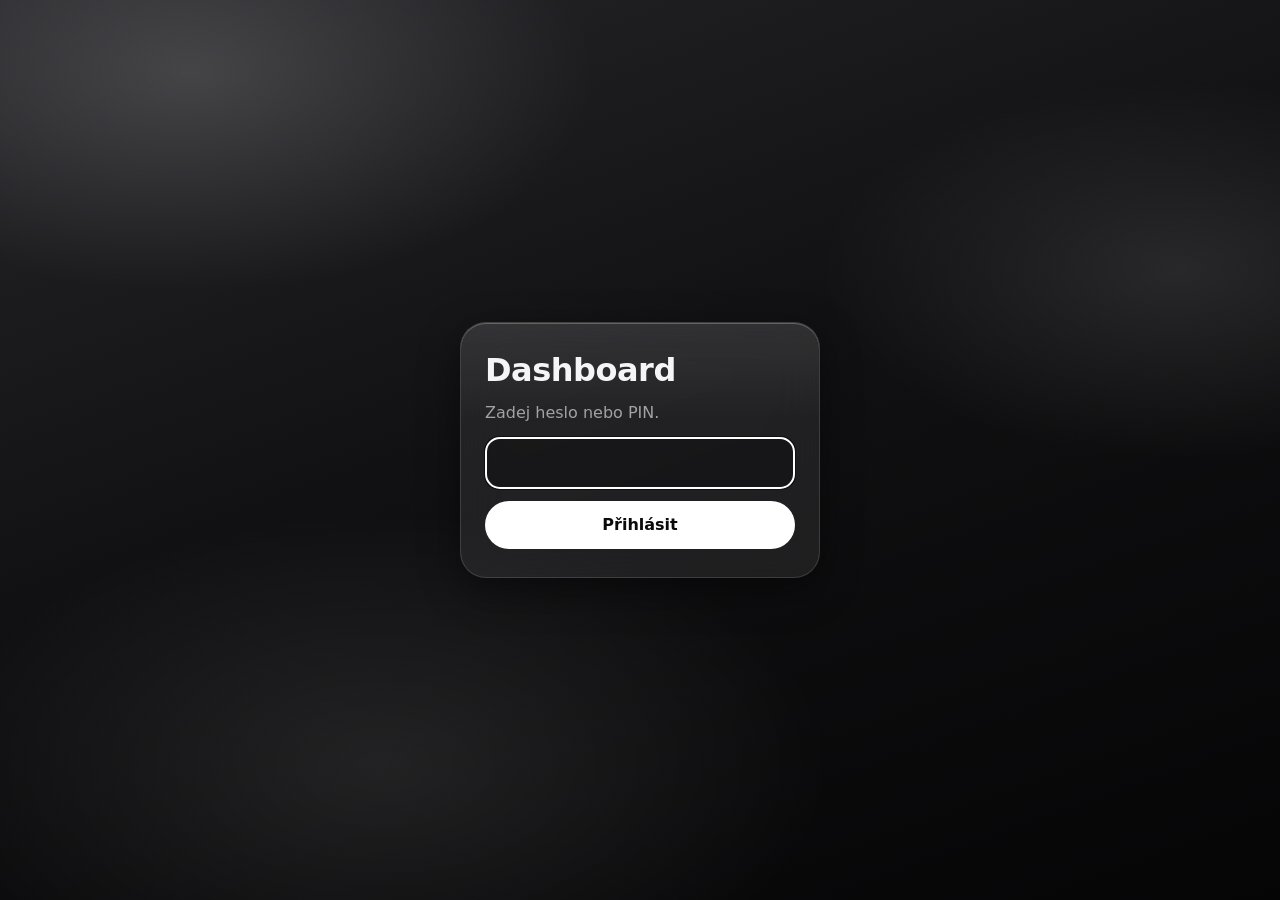
<file: prihlaseni.html>
<!DOCTYPE html>
<html lang="cs">
<head>
  <meta charset="UTF-8">
  <meta name="viewport" content="width=device-width, initial-scale=1, viewport-fit=cover">
  <meta name="theme-color" content="#0b0b0c">
  <!-- Aplikace na ploše (PWA): manifest, ikona a celá obrazovka bez lišty prohlížeče -->
  <link rel="manifest" href="/manifest.webmanifest">
  <link rel="icon" href="/ikony/favicon-32.png" sizes="32x32" type="image/png">
  <link rel="apple-touch-icon" href="/ikony/apple-touch-icon.png">
  <meta name="apple-mobile-web-app-capable" content="yes">
  <meta name="mobile-web-app-capable" content="yes">
  <meta name="apple-mobile-web-app-title" content="Dashboard">
  <!-- black-translucent: obsah sahá až pod hodiny a baterii (okraj řeší env(safe-area-inset-top) v CSS) -->
  <meta name="apple-mobile-web-app-status-bar-style" content="black-translucent">
  <title>Přihlášení · Dashboard</title>
  <link rel="stylesheet" href="css/style.css?v=21">
</head>
<body class="prihlaseni-stranka">
  <!-- Pojistka, kdyby k Macu sedl někdo jiný: bez hesla server nepošle žádná data.
       Přihlášení vydrží na tomhle zařízení 30 dní. -->
  <main>
    <form class="sklo prihlaseni" id="prihlaseni">
      <h1>Dashboard</h1>
      <p class="slaby">Zadej heslo nebo PIN.</p>
      <input type="password" name="heslo" autocomplete="current-password" required autofocus aria-label="Heslo">
      <p class="chyba" id="chyba" role="alert"></p>
      <button type="submit" class="hlavni-tlacitko">Přihlásit</button>
    </form>
  </main>
  <script src="js/prihlaseni.js?v=21"></script>
</body>
</html>
</file>
<file: css/style.css>
/* =========================================================
   Vzhled dashboardu – černobílé tmavé sklo (inspirované Liquid Glass).
   Žádné barvy: jen černá, bílá a odstíny šedi. Co dřív rozlišovala
   barva (růst/pokles, „brzy“, chyby), teď rozlišuje tvar a kontrast:
   šipky ▲ ▼, obrácený (bílý) štítek, rámeček.

   Píšeme "mobile first": základ je pro mobil, úpravy pro širší
   obrazovky jsou až dole.

   Sklo: poloprůhledná plocha + backdrop-filter rozmaže to, co je ZA ní.
   Rozmazání je pro telefon náročné, proto ho mají jen velké plochy
   (třída .sklo, lišta se záložkami). Řádky uvnitř jsou jen průsvitné.
   ========================================================= */

/* --- Proměnné --- */
:root {
  color-scheme: dark; /* dashboard je vždy tmavý (i formuláře a posuvníky) */

  --pozadi: #0b0b0c;

  /* Sklo */
  --sklo: rgba(255, 255, 255, 0.075);
  --sklo-lista: rgba(30, 30, 32, 0.62); /* lišta se záložkami – musí být čitelná nad obsahem */
  --sklo-okraj: rgba(255, 255, 255, 0.13);
  --sklo-odlesk: rgba(255, 255, 255, 0.24);
  --sklo-stin: 0 12px 40px rgba(0, 0, 0, 0.45);
  --sklo-rozmazani: blur(24px) saturate(140%);

  /* Řádky uvnitř karet – bez rozmazání (kvůli výkonu) */
  --polozka: rgba(255, 255, 255, 0.05);
  --polozka-okraj: rgba(255, 255, 255, 0.08);

  /* Text: kontrast šedé #a1a1a6 na tmavém skle je přes 7 : 1 */
  --text: #f5f5f7;
  --text-slaby: #a1a1a6;
  --akcent: #ffffff; /* aktivní záložka, „teď“, „brzy“ – bílá na tmavém */
  --akcent-text: #0b0b0c;

  --zaobleni: 26px;
  --zaobleni-male: 16px;
  --mezera: 16px;
  --max-sirka: 1080px;
  --vyska-listy: 64px; /* lišta se záložkami dole na mobilu */
  --prechod: 0.3s cubic-bezier(0.2, 0.8, 0.2, 1);
}

/* Prohlížeč bez backdrop-filter: plné tmavé plochy, aby byl text čitelný */
@supports not ((backdrop-filter: blur(1px)) or (-webkit-backdrop-filter: blur(1px))) {
  :root {
    --sklo: #1c1c1e;
    --sklo-lista: #1c1c1e;
  }
}

/* Nastavení systému „Omezit průhlednost“: plné plochy bez rozmazání */
@media (prefers-reduced-transparency: reduce) {
  :root {
    --sklo: #1c1c1e;
    --sklo-lista: #1c1c1e;
    --polozka: #2c2c2e;
    --sklo-rozmazani: none;
  }
}

/* --- Základ --- */

*,
*::before,
*::after {
  box-sizing: border-box; /* šířka zahrnuje i padding a rámeček */
}

body {
  margin: 0;
  min-height: 100vh;
  /* Systémové písmo: na Apple zařízeních San Francisco, jinde Segoe/Roboto */
  font-family: -apple-system, BlinkMacSystemFont, system-ui, "Segoe UI", Roboto, sans-serif;
  font-size: 16px;
  line-height: 1.5;
  color: var(--text);
  background: var(--pozadi);
  -webkit-font-smoothing: antialiased;
  /* Na mobilu je dole lišta se záložkami – obsah pod ní nesmí zmizet.
     env(safe-area-inset-bottom) = místo pro „bradu“ iPhonu */
  padding-bottom: calc(var(--vyska-listy) + 24px + env(safe-area-inset-bottom));
}

/* Pozadí: tmavý šedý přechod a pár měkkých světlých skvrn, aby sklo mělo
   co rozmazávat. Je to pevná vrstva za stránkou – background-attachment: fixed
   by na iPhonu trhalo posouvání. */
body::before {
  content: "";
  position: fixed;
  inset: 0;
  z-index: -1;
  background:
    radial-gradient(45% 35% at 15% 8%, rgba(255, 255, 255, 0.16) 0%, transparent 70%),
    radial-gradient(40% 30% at 92% 30%, rgba(255, 255, 255, 0.1) 0%, transparent 70%),
    radial-gradient(50% 40% at 30% 85%, rgba(255, 255, 255, 0.09) 0%, transparent 70%),
    linear-gradient(160deg, #26262a 0%, #111113 45%, #050506 100%);
}

a {
  color: var(--text);
  text-decoration-color: rgba(255, 255, 255, 0.35);
  text-underline-offset: 3px;
}

h1,
h2,
h3 {
  line-height: 1.2;
  margin: 0 0 12px;
  letter-spacing: -0.015em;
}

/* Atribut hidden musí schovat vždy – i prvky, kterým třída dává display: flex */
[hidden] {
  display: none !important;
}

.slaby {
  color: var(--text-slaby);
}

.nacitani {
  color: var(--text-slaby);
}

/* Chyba: bez červené – výrazný rámeček a tučné písmo */
.chyba {
  font-weight: 600;
  border-left: 3px solid var(--akcent);
  padding-left: 10px;
}

/* Ikony (SVG z js/zalozky.js) kreslí čára v barvě textu */
.ikona {
  width: 22px;
  height: 22px;
  flex-shrink: 0;
  fill: none;
  stroke: currentColor;
  stroke-width: 1.7;
  stroke-linecap: round;
  stroke-linejoin: round;
}

/* --- Sklo: společný vzhled skleněných ploch --- */

.sklo,
.karta,
.den,
.zamek,
#akcie > .akcie-souhrn {
  position: relative;
  background: var(--sklo);
  -webkit-backdrop-filter: var(--sklo-rozmazani);
  backdrop-filter: var(--sklo-rozmazani);
  border: 1px solid var(--sklo-okraj);
  border-radius: var(--zaobleni);
  box-shadow: var(--sklo-stin), inset 0 1px 0 var(--sklo-odlesk);
}

/* Odlesk: jemný světlý přechod přes horní část skla */
.sklo::before,
.karta::before,
.den::before {
  content: "";
  position: absolute;
  inset: 0;
  border-radius: inherit;
  background: linear-gradient(180deg, rgba(255, 255, 255, 0.07) 0%, rgba(255, 255, 255, 0) 40%);
  pointer-events: none; /* odlesk nesmí zachytávat kliknutí */
}

/* --- Hlavička a záložky --- */

.hlavicka-obsah {
  max-width: var(--max-sirka);
  margin: 0 auto;
  /* env(safe-area-inset-top): v aplikaci na ploše iPhonu sahá stránka až pod
     hodiny a výřez displeje – hlavičku o to posuneme dolů (v prohlížeči je 0) */
  padding: calc(14px + env(safe-area-inset-top)) var(--mezera) 0;
  display: flex;
  align-items: center;
  gap: 16px;
}

.logo {
  font-weight: 700;
  font-size: 1.05rem;
  letter-spacing: -0.01em;
  color: var(--text);
  text-decoration: none;
}

/* Mobil: lišta se záložkami plave dole (na dosah palce) */
.navigace {
  position: fixed;
  left: 12px;
  right: 12px;
  bottom: calc(12px + env(safe-area-inset-bottom));
  z-index: 20;
  height: var(--vyska-listy);
  display: flex;
  justify-content: space-around;
  align-items: center;
  padding: 6px;
  background: var(--sklo-lista);
  -webkit-backdrop-filter: blur(30px) saturate(140%);
  backdrop-filter: blur(30px) saturate(140%);
  border: 1px solid var(--sklo-okraj);
  border-radius: 999px;
  box-shadow: var(--sklo-stin), inset 0 1px 0 var(--sklo-odlesk);
  /* Při přechodu mezi stránkami zůstane lišta na místě (neanimuje se s obsahem) */
  view-transition-name: lista-zalozek;
}

.zalozka {
  flex: 1;
  height: 100%;
  display: flex;
  flex-direction: column;
  align-items: center;
  justify-content: center;
  gap: 2px;
  border-radius: 999px;
  color: var(--text-slaby);
  text-decoration: none;
  font-size: 0.68rem;
  font-weight: 500;
  transition: color var(--prechod), background var(--prechod);
}

.zalozka:hover {
  color: var(--text);
}

/* Aktivní záložka: světlá „bublina“. Díky view-transition-name
   bublina při přepnutí záložky plynule přejede na novou. */
.zalozka[aria-current="page"] {
  color: var(--text);
  background: rgba(255, 255, 255, 0.14);
  box-shadow: inset 0 1px 0 rgba(255, 255, 255, 0.2);
  view-transition-name: aktivni-zalozka;
}

/* --- Obsah stránky --- */

main {
  max-width: var(--max-sirka);
  margin: 0 auto;
  padding: 16px var(--mezera);
}

.hlavicka-stranky {
  margin: 8px 0 20px;
}

.hlavicka-stranky h1 {
  font-size: 2.3rem;
  font-weight: 700;
  margin: 0;
}

.podnadpis {
  margin: 2px 0 0;
  color: var(--text-slaby);
  font-size: 0.95rem;
}

/* Stav „aktualizováno … – zastaralé“: bez barvy, ale výrazně */
.zastarale {
  color: var(--text);
  font-weight: 600;
  text-decoration: underline;
  text-decoration-style: wavy;
  text-underline-offset: 4px;
}

.sekce {
  margin-bottom: 22px;
}

.karta {
  padding: 18px;
}

.zpet {
  display: inline-flex;
  align-items: center;
  gap: 2px;
  margin-bottom: 8px;
  color: var(--text-slaby);
  text-decoration: none;
}

.zpet .ikona {
  width: 18px;
  height: 18px;
}

/* --- Přehled: dlaždice ze všech oblastí --- */

.prehled-mrizka {
  display: grid;
  gap: 14px;
}

.dlazdice-prehledu {
  padding: 18px;
  transition: transform var(--prechod), box-shadow var(--prechod);
}

.dlazdice-prehledu:hover {
  transform: translateY(-2px);
  box-shadow: 0 18px 50px rgba(0, 0, 0, 0.55), inset 0 1px 0 var(--sklo-odlesk);
}

.dlazdice-hlavicka {
  display: flex;
  align-items: baseline;
  justify-content: space-between;
  gap: 4px 12px;
  flex-wrap: wrap;
  margin-bottom: 12px;
}

.dlazdice-hlavicka h2 {
  margin: 0;
  font-size: 0.95rem;
  font-weight: 600;
  color: var(--text-slaby);
  text-transform: uppercase;
  letter-spacing: 0.06em;
}

.stav {
  font-size: 0.78rem;
  color: var(--text-slaby);
}

/* „Roztažený odkaz“: neviditelná vrstva přes celou dlaždici, takže kliknout
   jde kamkoli. Odkazy uvnitř (zprávy, předměty) leží nad ní. */
.cela-dlazdice {
  color: inherit;
  text-decoration: none;
}

.cela-dlazdice::after {
  content: "";
  position: absolute;
  inset: 0;
  border-radius: inherit;
  z-index: 1;
}

.dlazdice-obsah a,
.dlazdice-obsah button {
  position: relative;
  z-index: 2;
}

/* Nejbližší test: velký odpočet */
.odpocet {
  font-size: 2.4rem;
  font-weight: 700;
  line-height: 1.05;
  letter-spacing: -0.03em;
}

/* „Brzy“ (3 dny a méně): obrácené barvy místo červené */
.odpocet.brzy {
  display: inline-block;
  background: var(--akcent);
  color: var(--akcent-text);
  padding: 2px 14px 4px;
  border-radius: 14px;
}

/* --- Přepínač částí (Škola: Rozvrh | Testy | Předměty) --- */

.prepinac {
  display: inline-flex;
  gap: 2px;
  padding: 4px;
  margin-bottom: 18px;
  max-width: 100%;
  background: var(--sklo);
  -webkit-backdrop-filter: var(--sklo-rozmazani);
  backdrop-filter: var(--sklo-rozmazani);
  border: 1px solid var(--sklo-okraj);
  border-radius: 999px;
  box-shadow: inset 0 1px 0 var(--sklo-odlesk);
}

/* Víc částí, než se vejde na šířku telefonu: přepínač se posouvá prstem */
.prepinac {
  overflow-x: auto;
  scrollbar-width: none;
}

.prepinac::-webkit-scrollbar {
  display: none;
}

.prepinac button {
  flex: none;
  white-space: nowrap;
  font: inherit;
  font-size: 0.92rem;
  font-weight: 500;
  padding: 7px 18px;
  border: none;
  border-radius: 999px;
  background: transparent;
  color: var(--text-slaby);
  cursor: pointer;
  transition: color var(--prechod), background var(--prechod);
}

.prepinac button[aria-selected="true"] {
  background: var(--akcent);
  color: var(--akcent-text);
}

/* --- Seznam a jeho řádky (hodiny, testy, zprávy, akcie…) --- */

.seznam {
  list-style: none;
  margin: 0;
  padding: 0;
  display: grid;
  gap: 8px;
}

.polozka {
  display: flex;
  align-items: center;
  gap: 12px;
  background: var(--polozka);
  border: 1px solid var(--polozka-okraj);
  border-radius: var(--zaobleni-male);
  padding: 11px 14px;
}

/* Řádky přímo na pozadí stránky (ne uvnitř karty) dostanou sklo */
main > .seznam .polozka,
.cast > .seznam .polozka,
#akcie .seznam .polozka,
#kalendar .seznam .polozka,
#predmet > .sekce:not(.karta) .seznam .polozka {
  background: var(--sklo);
  border-color: var(--sklo-okraj);
  box-shadow: inset 0 1px 0 rgba(255, 255, 255, 0.08);
}

.polozka-cas {
  min-width: 3.2rem;
  font-variant-numeric: tabular-nums;
  color: var(--text-slaby);
  font-size: 0.9rem;
}

.polozka-hlavni {
  flex: 1;
  min-width: 0;
}

.polozka-nazev {
  font-weight: 600;
}

.polozka-detail {
  color: var(--text-slaby);
  font-size: 0.88rem;
}

a.polozka-nazev {
  text-decoration: none;
}

a.polozka-nazev:hover {
  text-decoration: underline;
}

/* Volná hodina: jen čárkovaný rámeček */
.polozka.volno {
  background: transparent !important;
  box-shadow: none !important;
  border-style: dashed;
}

/* Hodina, která už skončila, je ztlumená; ta, která běží, má bílý rámeček */
.polozka.probehla {
  opacity: 0.45;
}

.polozka.ted {
  box-shadow: 0 0 0 2px var(--akcent);
}

/* Štítek, např. „za 3 dny“ */
.stitek {
  font-size: 0.78rem;
  font-weight: 600;
  padding: 2px 10px;
  border-radius: 999px;
  background: rgba(255, 255, 255, 0.1);
  white-space: nowrap;
}

/* „Brzy“ a „teď“: obrácené barvy místo červené */
.stitek.brzy {
  background: var(--akcent);
  color: var(--akcent-text);
}

/* --- Mřížka předmětů --- */

.mrizka {
  display: grid;
  grid-template-columns: repeat(2, 1fr);
  gap: 10px;
}

.dlazdice {
  display: block;
  background: var(--sklo);
  -webkit-backdrop-filter: var(--sklo-rozmazani);
  backdrop-filter: var(--sklo-rozmazani);
  border: 1px solid var(--sklo-okraj);
  border-radius: var(--zaobleni-male);
  box-shadow: inset 0 1px 0 rgba(255, 255, 255, 0.1);
  padding: 12px 14px;
  color: var(--text);
  text-decoration: none;
  transition: transform var(--prechod), background var(--prechod);
}

.dlazdice:hover {
  transform: translateY(-2px);
  background: rgba(255, 255, 255, 0.12);
}

.dlazdice-zkratka {
  font-size: 0.78rem;
  color: var(--text-slaby);
}

/* --- Rozvrh --- */

.den {
  padding: 14px;
  margin-bottom: 14px;
}

.den-nazev {
  display: flex;
  align-items: center;
  gap: 8px;
  font-size: 1.05rem;
}

.den.dnes {
  box-shadow: var(--sklo-stin), 0 0 0 1.5px rgba(255, 255, 255, 0.7), inset 0 1px 0 var(--sklo-odlesk);
}

.den.dnes .stitek {
  background: var(--akcent);
  color: var(--akcent-text);
}

/* --- Zprávy --- */

.zprava-perex {
  font-size: 0.92rem;
  margin: 2px 0 4px;
  color: rgba(245, 245, 247, 0.85);
}

.filtry {
  display: flex;
  flex-wrap: wrap;
  gap: 6px;
  margin-bottom: 14px;
}

.filtr {
  font: inherit;
  font-size: 0.9rem;
  padding: 7px 16px;
  border-radius: 999px;
  border: 1px solid var(--sklo-okraj);
  background: var(--sklo);
  -webkit-backdrop-filter: var(--sklo-rozmazani);
  backdrop-filter: var(--sklo-rozmazani);
  color: var(--text);
  cursor: pointer;
  transition: background var(--prechod), transform var(--prechod);
}

.filtr:active,
.prepinac button:active {
  transform: scale(0.96);
}

.filtr.vybrany {
  background: var(--akcent);
  border-color: var(--akcent);
  color: var(--akcent-text);
}

.odkaz-vice {
  display: inline-block;
  margin-top: 10px;
  font-size: 0.9rem;
}

/* Nadpisy dní na stránce Kalendář */
#kalendar h3 {
  font-size: 1.05rem;
  margin-bottom: 8px;
}

/* --- Finance (akcie) --- */

/* Růst a pokles: barvu nahrazují šipky ▲ ▼ (přidává je JavaScript) */
.zisk,
.ztrata {
  white-space: nowrap; /* „▼ −1,08 %“ se nesmí rozdělit na dva řádky */
  font-weight: 600;
}

.ztrata {
  color: var(--text-slaby);
}

.akcie-souhrn {
  margin-bottom: 4px;
}

#akcie > .akcie-souhrn {
  padding: 18px;
  margin-bottom: 18px;
}

#akcie > h2 {
  font-size: 1.2rem;
  margin-top: 6px;
}

.akcie-hodnota {
  font-size: 2.2rem;
  font-weight: 700;
  font-variant-numeric: tabular-nums;
  letter-spacing: -0.03em;
}

/* Malý graf vpravo u každé akcie: růst plná čára, pokles čárkovaná */
.graf {
  width: 80px;
  height: 24px;
  flex-shrink: 0;
}

.graf polyline {
  fill: none;
  stroke: var(--text);
  stroke-width: 1.8;
  stroke-linejoin: round;
  vector-effect: non-scaling-stroke; /* čára zůstane tenká i při roztažení */
}

.graf-ztrata {
  stroke: var(--text-slaby) !important;
  stroke-dasharray: 4 3;
}

/* --- Počasí --- */

.pocasi-ted {
  display: flex;
  align-items: center;
  gap: 14px;
  margin-bottom: 6px;
}

.pocasi-ikona-velka {
  width: 52px;
  height: 52px;
  stroke-width: 1.3;
}

.pocasi-teplota {
  font-size: 2.6rem;
  font-weight: 700;
  line-height: 1;
  letter-spacing: -0.03em;
  font-variant-numeric: tabular-nums;
}

/* Upozornění na déšť: obrácené barvy místo modré/červené */
.pocasi-varovani {
  display: inline-block;
  margin: 8px 0 0;
  padding: 6px 12px;
  border-radius: 12px;
  background: var(--akcent);
  color: var(--akcent-text);
  font-weight: 600;
  font-size: 0.92rem;
}

/* Pás hodin: na mobilu se posouvá do strany */
.pocasi-hodiny {
  display: flex;
  gap: 8px;
  overflow-x: auto;
  padding-bottom: 4px;
  scrollbar-width: none;
}

.pocasi-hodiny::-webkit-scrollbar {
  display: none;
}

.pocasi-hodina {
  flex: 0 0 auto;
  min-width: 64px;
  display: flex;
  flex-direction: column;
  align-items: center;
  gap: 4px;
  padding: 10px 8px;
  background: var(--sklo);
  border: 1px solid var(--sklo-okraj);
  border-radius: var(--zaobleni-male);
}

/* Hodina s pravděpodobným deštěm: tučně a podtržené */
.pocasi-mokro {
  color: var(--text);
  font-weight: 700;
  text-decoration: underline;
  text-underline-offset: 3px;
}

.pocasi-rozsah {
  font-variant-numeric: tabular-nums;
  font-weight: 600;
  white-space: nowrap;
}

.cast-stav {
  margin: -8px 0 12px;
}

/* --- Zápisy: stav ukládání a připojení GitHubu --- */

.stav-zapisu {
  display: flex;
  flex-wrap: wrap;
  align-items: baseline;
  gap: 4px 12px;
  margin: -8px 0 14px;
  font-size: 0.85rem;
  color: var(--text-slaby);
}

/* Chyba nebo chybějící token: výrazně, ale bez barvy */
.stav-zapisu[data-kod="chyba"],
.stav-zapisu[data-kod="token"] {
  color: var(--text);
  font-weight: 600;
}

.stav-zapisu .odkaz-tlacitko {
  color: var(--text);
  font-weight: 600;
}

.pripojeni {
  width: min(440px, calc(100% - 32px));
}

/* „Zrušit“ v okně: jako odkaz, ne jako bílé tlačítko */
.zamek .odkaz-tlacitko {
  padding: 0;
  background: none;
  color: var(--text-slaby);
  font-weight: 500;
}

.pripojeni-kroky {
  margin: 0 0 14px;
  padding-left: 20px;
  font-size: 0.9rem;
  display: grid;
  gap: 4px;
}

.pripojeni-tlacitka {
  display: flex;
  align-items: center;
  gap: 16px;
}

.pripojeni input,
.nova-poznamka textarea,
.poznamka textarea,
.hledani {
  font: inherit;
  font-size: 1rem; /* aspoň 16 px, jinak iPhone při psaní stránku přiblíží */
  width: 100%;
  padding: 10px 12px;
  border-radius: 12px;
  border: 1px solid var(--sklo-okraj);
  background: rgba(0, 0, 0, 0.3);
  color: var(--text);
}

.pripojeni input {
  margin-bottom: 4px;
}

/* --- Poznámky --- */

.nova-poznamka {
  display: flex;
  align-items: flex-end;
  gap: 10px;
  margin-bottom: 12px;
}

.nova-poznamka textarea,
.poznamka textarea {
  resize: vertical;
  line-height: 1.4;
}

/* Na Přehledu musí být pole nad „roztaženým odkazem“ dlaždice */
.dlazdice-obsah form {
  position: relative;
  z-index: 2;
}

.nova-poznamka .kulate-tlacitko,
.cil-novy-krok .kulate-tlacitko {
  font-size: 1.5rem;
  font-weight: 300;
}

.dlazdice-obsah .nova-poznamka {
  margin-bottom: 0;
}

.hledani {
  margin-bottom: 12px;
}

.poznamka {
  flex-direction: column;
  align-items: stretch;
  gap: 8px;
}

.poznamka .poznamka-text {
  margin-top: 0;
  overflow-wrap: anywhere; /* dlouhé odkazy nerozbijí rozvržení */
}

.poznamka-akce {
  display: flex;
  gap: 16px;
  font-size: 0.85rem;
  color: var(--text-slaby);
}

/* Připnutá poznámka: silnější rámeček místo barvy */
.polozka.pripnuto {
  border-color: rgba(255, 255, 255, 0.45);
}

.poznamka-kratka .poznamka-text {
  margin-top: 0;
  display: -webkit-box;
  -webkit-box-orient: vertical;
  -webkit-line-clamp: 3;
  line-clamp: 3;
  overflow: hidden;
}

/* --- Úkoly --- */

.ukol-formular {
  display: grid;
  gap: 10px;
}

.ukol-formular input,
.ukol-formular select,
.ukol-uprava input {
  font: inherit;
  font-size: 1rem; /* aspoň 16 px, jinak iPhone při psaní stránku přiblíží */
  width: 100%;
  padding: 10px 12px;
  border-radius: 12px;
  border: 1px solid var(--sklo-okraj);
  background: rgba(0, 0, 0, 0.3);
  color: var(--text);
}

.ukol-pole {
  display: grid;
  grid-template-columns: repeat(auto-fit, minmax(150px, 1fr));
  gap: 10px;
}

.ukol-druhy {
  margin-bottom: 0;
}

.ukol-formular .hlavni-tlacitko {
  justify-self: start;
}

/* Kulaté zaškrtávátko: prázdný kroužek, hotové = plný bílý s fajfkou */
.zaskrtavatko {
  flex: none;
  position: relative;
  z-index: 2;
  width: 26px;
  height: 26px;
  padding: 0;
  border-radius: 50%;
  border: 2px solid var(--text-slaby);
  background: transparent;
  cursor: pointer;
  transition: background var(--prechod), border-color var(--prechod);
}

.zaskrtavatko:hover {
  border-color: var(--text);
}

.zaskrtavatko[aria-checked="true"] {
  background: var(--akcent);
  border-color: var(--akcent);
}

.zaskrtavatko[aria-checked="true"]::after {
  content: "";
  position: absolute;
  left: 8px;
  top: 3px;
  width: 6px;
  height: 12px;
  border: solid var(--akcent-text);
  border-width: 0 2.5px 2.5px 0;
  transform: rotate(45deg);
}

/* Hotový úkol: přeškrtnutý a ztlumený */
.ukol.hotovo .polozka-nazev {
  text-decoration: line-through;
  color: var(--text-slaby);
}

.ukol-detail {
  display: flex;
  flex-wrap: wrap;
  align-items: center;
  gap: 4px 8px;
  margin-top: 3px;
}

.ukol-upravit .ikona {
  width: 15px;
  height: 15px;
}

.ukol .odebrat-tlacitko {
  margin-left: 0;
  display: inline-flex;
  align-items: center;
  justify-content: center;
}

.ukol-uprava {
  display: flex;
  flex-wrap: wrap;
  align-items: center;
  gap: 8px;
  width: 100%;
}

.ukol-uprava input:first-child {
  flex: 1 1 200px;
}

.ukol-uprava input[type="date"] {
  width: auto;
}

.ukoly-skupiny h2 {
  font-size: 0.85rem;
  font-weight: 600;
  color: var(--text-slaby);
  text-transform: uppercase;
  letter-spacing: 0.06em;
  margin-bottom: 8px;
}

.ukoly-skupiny .sekce {
  margin-bottom: 18px;
}

.ukoly-hotove summary {
  cursor: pointer;
  font-weight: 600;
  margin-bottom: 10px;
}

.ukoly-hotove > .odkaz-tlacitko {
  margin-top: 10px;
  font-size: 0.85rem;
  color: var(--text-slaby);
}

/* --- Návyky --- */

/* Den, kdy návyk není naplánovaný: ztlumený */
.navyk.volno {
  opacity: 0.6;
}

.navyk .odebrat-tlacitko.ikonove {
  margin-left: 0;
  display: inline-flex;
  align-items: center;
  justify-content: center;
}

.navyk .odebrat-tlacitko .ikona {
  width: 15px;
  height: 15px;
}

/* Karta návyku: řádek s dneškem nahoře, týden pod ním */
.navyk-karta {
  display: grid;
  gap: 10px;
  padding: 12px;
  background: var(--polozka);
  border: 1px solid var(--polozka-okraj);
  border-radius: var(--zaobleni-male);
}

.navyk-karta > .polozka {
  padding: 0;
  background: none;
  border: none;
}

.navyk-tyden {
  display: grid;
  grid-template-columns: repeat(7, 1fr);
  gap: 4px;
}

.navyk-den {
  display: flex;
  flex-direction: column;
  align-items: center;
  gap: 4px;
  padding: 6px 0;
  font: inherit;
  font-size: 0.75rem;
  color: var(--text-slaby);
  background: none;
  border: none;
  border-radius: 10px;
  cursor: pointer;
}

.navyk-den:hover {
  background: rgba(255, 255, 255, 0.06);
}

.navyk-den.dnes .navyk-den-nazev {
  color: var(--text);
  font-weight: 700;
}

.navyk-den-znacka {
  width: 18px;
  height: 18px;
  border-radius: 50%;
  border: 2px solid var(--text-slaby);
}

.navyk-den.hotovo .navyk-den-znacka {
  background: var(--akcent);
  border-color: var(--akcent);
}

/* Volný den: místo kroužku krátká čárka */
.navyk-den.volno:not(.hotovo) .navyk-den-znacka {
  border: none;
  border-radius: 2px;
  height: 2px;
  margin: 8px 0;
  background: var(--text-slaby);
}

.navyk-formular {
  display: grid;
  gap: 10px;
}

.navyk-formular input {
  font: inherit;
  font-size: 1rem; /* aspoň 16 px, jinak iPhone při psaní stránku přiblíží */
  width: 100%;
  padding: 10px 12px;
  border-radius: 12px;
  border: 1px solid var(--sklo-okraj);
  background: rgba(0, 0, 0, 0.3);
  color: var(--text);
}

.navyk-formular .polozka-detail {
  margin: 0;
}

.navyk-formular > .hlavni-tlacitko {
  justify-self: start;
}

.vyber-dnu {
  margin-bottom: 0;
}

.vyber-dnu .filtr {
  min-width: 44px;
  padding: 7px 10px;
}

.navyky-seznam {
  margin-bottom: 22px;
}

/* --- Cíle --- */

/* Ukazatel pokroku: šedá dráha, bílá výplň */
.ukazatel {
  display: flex;
  align-items: center;
  gap: 10px;
  margin: 6px 0 4px;
}

.ukazatel-draha {
  flex: 1;
  height: 8px;
  border-radius: 999px;
  background: rgba(255, 255, 255, 0.12);
  overflow: hidden;
}

.ukazatel-vypln {
  height: 100%;
  border-radius: inherit;
  background: var(--akcent);
  transition: width 0.5s cubic-bezier(0.2, 0.8, 0.2, 1);
}

.ukazatel-procenta {
  flex: none;
  min-width: 3em;
  text-align: right;
  font-size: 0.85rem;
  font-weight: 600;
  font-variant-numeric: tabular-nums;
}

.plus-jedna {
  flex: none;
  padding: 6px 12px;
  font-weight: 600;
  position: relative;
  z-index: 2; /* na Přehledu nad „roztaženým odkazem“ dlaždice */
}

.cil {
  align-items: center;
}

.cil-karta {
  display: grid;
  gap: 6px;
  padding: 14px;
  background: var(--polozka);
  border: 1px solid var(--polozka-okraj);
  border-radius: var(--zaobleni-male);
}

.cil-karta.splneny {
  opacity: 0.75;
}

.cil-hlavicka {
  display: flex;
  align-items: center;
  gap: 8px;
}

.cil-hlavicka .polozka-nazev {
  flex: 1;
  min-width: 0;
}

.cil-hlavicka .odebrat-tlacitko {
  margin-left: 0;
  display: inline-flex;
  align-items: center;
  justify-content: center;
}

.cil-hlavicka .odebrat-tlacitko .ikona {
  width: 15px;
  height: 15px;
}

.cil-ovladani {
  display: flex;
  align-items: center;
  gap: 8px;
  margin-top: 4px;
}

.cil-ovladani .filtr {
  padding: 6px 12px;
  font-weight: 600;
}

.cil-ovladani input,
.cil-novy-krok input,
.cil-formular input {
  font: inherit;
  font-size: 1rem; /* aspoň 16 px, jinak iPhone při psaní stránku přiblíží */
  padding: 8px 12px;
  border-radius: 12px;
  border: 1px solid var(--sklo-okraj);
  background: rgba(0, 0, 0, 0.3);
  color: var(--text);
}

.cil-ovladani input {
  width: 90px;
}

.cil-kroky-seznam {
  list-style: none;
  margin: 4px 0 8px;
  padding: 0;
  display: grid;
  gap: 6px;
}

.cil-krok {
  display: flex;
  align-items: center;
  gap: 10px;
}

.cil-krok-text {
  flex: 1;
  min-width: 0;
}

.cil-krok.hotovo .cil-krok-text {
  text-decoration: line-through;
  color: var(--text-slaby);
}

.cil-novy-krok {
  display: flex;
  gap: 8px;
}

.cil-novy-krok input {
  flex: 1;
  min-width: 0;
}

.cil-formular {
  display: grid;
  gap: 10px;
}

.cil-formular input {
  width: 100%;
}

.cil-formular > .hlavni-tlacitko {
  justify-self: start;
}

.cil-formular .filtry {
  margin-bottom: 0;
}

.cil-termin {
  display: grid;
  gap: 4px;
  font-size: 0.88rem;
  color: var(--text-slaby);
}

.cile-seznam {
  margin-bottom: 18px;
}

/* --- Doučování --- */

.lekce-karta {
  display: grid;
  gap: 6px;
  padding: 14px;
  background: var(--polozka);
  border: 1px solid var(--polozka-okraj);
  border-radius: var(--zaobleni-male);
}

/* Zrušená lekce: ztlumená a přeškrtnutá */
.lekce-karta.zrusena,
.lekce.zrusena {
  opacity: 0.55;
}

.lekce-karta.zrusena .polozka-nazev,
.lekce.zrusena .polozka-nazev {
  text-decoration: line-through;
}

/* „Na příště“ z minulé lekce: rámeček vlevo, ať je vidět před lekcí */
.lekce-pripominka {
  margin-top: 4px;
  padding-left: 10px;
  border-left: 2px solid var(--akcent);
  font-size: 0.9rem;
  white-space: pre-line;
}

.lekce-poznamka .poznamka-text {
  margin-top: 0;
}

.lekce-upravit {
  justify-self: start;
  font-size: 0.85rem;
  color: var(--text-slaby);
}

.lekce-smazat {
  margin-left: auto;
  color: var(--text-slaby);
}

.lekce-formular textarea,
.lekce-formular select {
  font: inherit;
  font-size: 1rem; /* aspoň 16 px, jinak iPhone při psaní stránku přiblíží */
  width: 100%;
  padding: 8px 12px;
  border-radius: 12px;
  border: 1px solid var(--sklo-okraj);
  background: rgba(0, 0, 0, 0.3);
  color: var(--text);
  resize: vertical;
}

.lekce-formular .zamek-zapamatovat {
  margin: 0;
}

.lekce-dny .sekce {
  margin-bottom: 18px;
}

.lekce-dny h2,
#lekce-souhrn {
  font-size: 0.85rem;
  font-weight: 600;
  color: var(--text-slaby);
  text-transform: uppercase;
  letter-spacing: 0.06em;
  margin-bottom: 8px;
}

#lekce-souhrn {
  color: var(--text);
  text-transform: none;
  letter-spacing: 0;
  font-size: 0.95rem;
  margin: 12px 0 18px;
}

/* --- Trénink --- */

.cvik-dnes.klikatelny {
  cursor: pointer;
}

.cvik-dnes.klikatelny:hover {
  background: rgba(255, 255, 255, 0.08);
}

.trenink-mezititulek {
  margin: 14px 0 8px;
}

.trenink-zapis input {
  width: 100%;
}

.trenink-vyber,
.plan-radek input {
  font: inherit;
  font-size: 1rem; /* aspoň 16 px, jinak iPhone při psaní stránku přiblíží */
  padding: 8px 12px;
  border-radius: 12px;
  border: 1px solid var(--sklo-okraj);
  background: rgba(0, 0, 0, 0.3);
  color: var(--text);
}

.trenink-vyber {
  width: 100%;
  margin-bottom: 8px;
}

/* Graf progresu: bílá 2px čára, body, nenápadná mřížka a osy */
.trenink-graf svg {
  display: block;
  width: 100%;
  height: auto;
  margin-top: 6px;
}

.trenink-graf-popisek {
  font-weight: 600;
  font-variant-numeric: tabular-nums;
  min-height: 1.5em;
  margin-top: 8px;
}

.graf-cara {
  fill: none;
  stroke: var(--text);
  stroke-width: 2;
  stroke-linejoin: round;
  stroke-linecap: round;
}

.graf-bod {
  fill: var(--text);
  stroke: var(--pozadi); /* tmavý prstenec odliší bod od čáry */
  stroke-width: 2;
}

.graf-terc {
  fill: transparent;
  cursor: pointer;
}

.graf-mrizka {
  stroke: rgba(255, 255, 255, 0.12);
  stroke-width: 1;
}

.graf-osa {
  fill: var(--text-slaby);
  font-size: 11px;
  font-variant-numeric: tabular-nums;
}

.trenink-plan summary {
  cursor: pointer;
  font-weight: 600;
}

.plan-den {
  margin-top: 14px;
}

.plan-radky {
  display: grid;
  gap: 6px;
  margin: 6px 0;
}

.plan-radek {
  display: flex;
  align-items: center;
  gap: 6px;
}

.plan-radek .plan-cvik {
  flex: 1;
  min-width: 0;
}

.plan-radek .plan-serie {
  width: 56px;
  padding: 8px 6px;
  text-align: center;
}

.plan-radek .plan-opakovani {
  width: 70px;
  padding: 8px 6px;
  text-align: center;
}

.plan-pridat {
  font-size: 0.88rem;
  color: var(--text-slaby);
}

/* --- Přihlášení --- */

/* Přihlašovací stránka nemá navigaci, takže dole nepotřebuje místo pro lištu */
.prihlaseni-stranka {
  padding-bottom: 0;
}

.prihlaseni-stranka main {
  padding-top: calc(16px + env(safe-area-inset-top));
  min-height: 100vh;
  min-height: 100dvh;
  display: grid;
  place-items: center;
}

.prihlaseni {
  width: min(360px, 100%);
  display: grid;
  gap: 12px;
  padding: 28px 24px;
}

.prihlaseni h1 {
  margin: 0;
  font-size: 2rem;
}

.prihlaseni p {
  margin: 0;
}

.prihlaseni input {
  font: inherit;
  font-size: 1.1rem; /* aspoň 16 px, jinak iPhone při psaní stránku přiblíží */
  width: 100%;
  padding: 12px 14px;
  border-radius: 14px;
  border: 1px solid var(--sklo-okraj);
  background: rgba(0, 0, 0, 0.3);
  color: var(--text);
}

.prihlaseni .chyba:empty {
  display: none;
}

.prihlaseni .hlavni-tlacitko {
  justify-content: center;
}

/* --- Aktualizace dat: čas a kolečko u widgetu --- */

.obnova {
  display: inline-flex;
  align-items: center;
  gap: 4px;
  margin-left: auto;
  font-size: 0.78rem;
  color: var(--text-slaby);
}

.obnova-cas {
  font-variant-numeric: tabular-nums;
}

/* Nepovedená aktualizace: výrazně, ale bez barvy (stará data zůstávají) */
.obnova-chyba {
  color: var(--text);
  font-weight: 600;
  text-decoration: underline;
  text-decoration-style: dotted;
  text-underline-offset: 3px;
}

.obnovit-tlacitko {
  position: relative;
  z-index: 2; /* na Přehledu nad „roztaženým odkazem“ dlaždice */
  display: inline-flex;
  align-items: center;
  justify-content: center;
  width: 30px;
  height: 30px;
  margin: -6px -6px -6px 0; /* větší plocha na trefení, hlavička se nezvětší */
  padding: 0;
  border: none;
  border-radius: 50%;
  background: transparent;
  color: var(--text-slaby);
  cursor: pointer;
  transition: color var(--prechod), background var(--prechod);
}

.obnovit-tlacitko:hover {
  color: var(--text);
  background: rgba(255, 255, 255, 0.1);
}

.obnovit-tlacitko .ikona {
  width: 15px;
  height: 15px;
}

/* Kolečko se při načítání točí */
@keyframes toceni {
  to {
    transform: rotate(360deg);
  }
}

.toci .ikona {
  animation: toceni 0.8s linear infinite;
}

/* Hlavička s datem a tlačítkem „Aktualizovat vše“ */
.dnes-radek,
.hlavicka-s-obnovou {
  display: flex;
  align-items: center;
  justify-content: space-between;
  flex-wrap: wrap;
  gap: 8px 12px;
}

.hlavni-obnova {
  display: inline-flex;
  align-items: center;
  gap: 6px;
  padding: 6px 14px;
  font-size: 0.85rem;
}

.hlavni-obnova .ikona {
  width: 15px;
  height: 15px;
}

.hlavni-obnova:disabled {
  opacity: 0.7;
  cursor: progress;
}

.cast-obnova {
  display: flex;
  justify-content: flex-end;
  margin: -8px 0 10px;
}

/* --- Známky --- */

.znamky-nejhorsi {
  margin: 6px 0 0;
}

.znamky-predmet {
  background: var(--polozka);
  border: 1px solid var(--polozka-okraj);
  border-radius: var(--zaobleni-male);
  padding: 12px 14px;
}

.znamky-hlavicka {
  display: flex;
  align-items: center;
  gap: 12px;
  cursor: pointer;
  list-style: none; /* bez trojúhelníčku – rozbaluje se klepnutím na celou kartu */
}

.znamky-hlavicka::-webkit-details-marker {
  display: none;
}

.znamky-radek {
  display: flex;
  flex-wrap: wrap;
  gap: 4px;
  margin-top: 6px;
}

/* Jedna známka jako malý čtvereček; váha dolním indexem (×2) */
.znamka {
  display: inline-flex;
  align-items: baseline;
  justify-content: center;
  min-width: 28px;
  padding: 2px 6px;
  border-radius: 8px;
  border: 1px solid var(--sklo-okraj);
  font-weight: 700;
  font-variant-numeric: tabular-nums;
}

.znamka sub {
  font-size: 0.65rem;
  font-weight: 500;
  color: var(--text-slaby);
  margin-left: 1px;
}

.znamky-prumer {
  flex: none;
  text-align: right;
}

.znamky-prumer-cislo {
  font-size: 1.5rem;
  font-weight: 700;
  line-height: 1.1;
  font-variant-numeric: tabular-nums;
}

.znamky-detail {
  margin: 12px 0;
}

.znamky-kalkulacka {
  display: grid;
  gap: 8px;
  padding-top: 10px;
  border-top: 1px solid var(--polozka-okraj);
}

.znamky-kalkulacka input,
.znamky-formular input,
.znamky-formular select {
  font: inherit;
  font-size: 1rem; /* aspoň 16 px, jinak iPhone při psaní stránku přiblíží */
  width: 100%;
  padding: 8px 12px;
  border-radius: 12px;
  border: 1px solid var(--sklo-okraj);
  background: rgba(0, 0, 0, 0.3);
  color: var(--text);
}

.znamky-vysledek {
  margin: 0;
  font-weight: 600;
}

.vyber-znamky .filtr {
  min-width: 42px;
  padding: 7px 10px;
  font-weight: 700;
}

.znamky-vaha {
  display: flex;
  flex-wrap: wrap;
  align-items: center;
  gap: 8px;
}

.znamky-vaha .filtry {
  margin-bottom: 0;
}

.znamky-vaha input {
  width: 90px;
}

.znamky-formular .chyba:empty {
  display: none;
}

/* --- Odpočty --- */

.odpocet-nazev {
  margin: 8px 0 0;
  font-weight: 600;
}

.odpocty-hlavni {
  position: relative;
}

/* Hlavní odpočet: křížek vpravo nahoře */
.odpocty-hlavni > .odebrat-tlacitko {
  position: absolute;
  top: 14px;
  right: 14px;
}

.odpocty-seznam .polozka {
  align-items: center;
}

/* Malé kulaté „×“ – smazat vlastní / skrýt pevný termín */
.odebrat-tlacitko {
  flex: none;
  width: 30px;
  height: 30px;
  margin-left: 8px;
  padding: 0;
  font: inherit;
  font-size: 1.1rem;
  line-height: 1;
  border-radius: 50%;
  border: 1px solid var(--polozka-okraj);
  background: transparent;
  color: var(--text-slaby);
  cursor: pointer;
  transition: color var(--prechod), background var(--prechod);
}

.odebrat-tlacitko:hover {
  color: var(--text);
  background: rgba(255, 255, 255, 0.1);
}

.formular .hlavni-tlacitko {
  margin: 4px 0 8px;
}

/* --- Soustředění (Pomodoro) --- */

.pomodoro {
  display: flex;
  flex-direction: column;
  align-items: center;
  gap: 18px;
  padding: 26px 18px;
}

/* Ciferník: kruh (SVG) a uprostřed čas */
.pomodoro-cifernik {
  position: relative;
  width: min(280px, 78vw);
  aspect-ratio: 1;
}

.pomodoro-kruh {
  position: absolute;
  inset: 0;
  width: 100%;
  height: 100%;
  transform: rotate(-90deg); /* průběh začíná nahoře, ne vpravo */
}

.pomodoro-kruh circle {
  fill: none;
  stroke-width: 6;
}

.pomodoro-kruh-podklad {
  stroke: rgba(255, 255, 255, 0.1);
}

.pomodoro-kruh-prubeh {
  stroke: var(--akcent);
  stroke-linecap: round;
  transition: stroke-dashoffset 1s linear;
}

/* Pozastavený odpočet: čára zešedne */
.pomodoro-cifernik.stoji .pomodoro-kruh-prubeh {
  stroke: var(--text-slaby);
}

.pomodoro-uvnitr {
  position: absolute;
  inset: 0;
  display: flex;
  flex-direction: column;
  align-items: center;
  justify-content: center;
  gap: 6px;
}

.pomodoro-faze {
  font-size: 0.85rem;
  font-weight: 600;
  color: var(--text-slaby);
  text-transform: uppercase;
  letter-spacing: 0.08em;
}

.pomodoro-cas {
  font-size: clamp(3.2rem, 15vw, 4.4rem);
  font-weight: 700;
  line-height: 1;
  letter-spacing: -0.03em;
  font-variant-numeric: tabular-nums; /* číslice stejně široké, čas neposkakuje */
}

/* Kroužky kol: plný = hotové, s obrysem = právě probíhá */
.pomodoro-kola {
  display: flex;
  gap: 7px;
}

.pomodoro-kolo {
  width: 9px;
  height: 9px;
  border-radius: 50%;
  border: 1.5px solid var(--text-slaby);
}

.pomodoro-kolo.hotove {
  background: var(--akcent);
  border-color: var(--akcent);
}

.pomodoro-kolo.aktualni {
  border-color: var(--akcent);
  box-shadow: 0 0 0 3px rgba(255, 255, 255, 0.15);
}

.pomodoro-ovladani {
  display: flex;
  align-items: center;
  gap: 16px;
}

/* Hlavní bílé tlačítko Spustit / Pozastavit */
.hlavni-tlacitko {
  display: inline-flex;
  align-items: center;
  gap: 8px;
  font: inherit;
  font-weight: 600;
  padding: 12px 26px;
  border: none;
  border-radius: 999px;
  background: var(--akcent);
  color: var(--akcent-text);
  cursor: pointer;
  transition: transform var(--prechod);
}

.hlavni-tlacitko .ikona,
.kulate-tlacitko .ikona {
  width: 20px;
  height: 20px;
}

/* Kulaté skleněné tlačítko s ikonou (Přehled, Začít znovu, Přeskočit) */
.kulate-tlacitko {
  flex: none;
  display: inline-flex;
  align-items: center;
  justify-content: center;
  width: 48px;
  height: 48px;
  padding: 0;
  border-radius: 50%;
  border: 1px solid var(--sklo-okraj);
  background: rgba(255, 255, 255, 0.1);
  color: var(--text);
  cursor: pointer;
  box-shadow: inset 0 1px 0 var(--sklo-odlesk);
  transition: transform var(--prechod), background var(--prechod);
}

.kulate-tlacitko.maly {
  width: 42px;
  height: 42px;
}

.kulate-tlacitko:hover {
  background: rgba(255, 255, 255, 0.16);
}

.hlavni-tlacitko:active,
.kulate-tlacitko:active {
  transform: scale(0.94);
}

.rezim-zapnout,
.rezim-vypnout {
  font-size: 0.9rem;
  color: var(--text-slaby);
}

/* .pomodoro před názvem: přebije display z .odkaz-tlacitko níž v souboru */
.pomodoro .rezim-vypnout {
  display: none;
}

/* Dlaždice na Přehledu: čas vlevo, tlačítko vpravo */
.pomodoro-dlazdice {
  display: flex;
  align-items: center;
  justify-content: space-between;
  gap: 12px;
  margin-bottom: 6px;
}

.pomodoro-cas-maly {
  font-size: 2.4rem;
  font-weight: 700;
  line-height: 1.05;
  letter-spacing: -0.03em;
  font-variant-numeric: tabular-nums;
}

/* Sloupečky za týden */
.tyden {
  display: grid;
  grid-template-columns: repeat(7, 1fr);
  gap: 6px;
  margin-top: 12px;
}

.tyden-sloupec {
  display: flex;
  flex-direction: column;
  align-items: center;
  gap: 4px;
}

.tyden-misto {
  width: 100%;
  max-width: 34px;
  height: 90px;
  display: flex;
  align-items: flex-end;
  border-radius: 8px;
  background: var(--polozka);
}

.tyden-pruh {
  width: 100%;
  border-radius: 8px;
  background: rgba(255, 255, 255, 0.45);
}

.tyden-sloupec.dnes .tyden-pruh {
  background: var(--akcent);
}

.tyden-sloupec.dnes .polozka-detail {
  color: var(--text);
  font-weight: 600;
}

.tyden-pocet {
  font-size: 0.8rem;
  font-weight: 600;
  min-height: 1.2em;
  font-variant-numeric: tabular-nums;
}

/* Nastavení: rozbalovací karta */
.nastaveni summary {
  cursor: pointer;
  font-weight: 600;
}

.nastaveni-pole {
  display: grid;
  grid-template-columns: repeat(auto-fit, minmax(150px, 1fr));
  gap: 12px;
  margin: 14px 0 8px;
}

.nastaveni-pole label {
  display: grid;
  gap: 4px;
  font-size: 0.88rem;
  color: var(--text-slaby);
}

.nastaveni-pole input {
  font: inherit;
  font-size: 1rem; /* aspoň 16 px, jinak iPhone při psaní stránku přiblíží */
  width: 100%;
  padding: 9px 12px;
  border-radius: 12px;
  border: 1px solid var(--sklo-okraj);
  background: rgba(0, 0, 0, 0.3);
  color: var(--text);
}

/* Režim soustředění: všechno kromě odpočtu zmizí, odpočet je uprostřed obrazovky */
.rezim-soustredeni .hlavicka,
.rezim-soustredeni .hlavicka-stranky,
.rezim-soustredeni .prepinac,
.rezim-soustredeni .paticka,
.rezim-soustredeni .cast > :not(.pomodoro),
.rezim-soustredeni .pomodoro .rezim-zapnout {
  display: none;
}

.rezim-soustredeni {
  padding-bottom: 0;
}

.rezim-soustredeni main {
  padding-top: env(safe-area-inset-top);
  min-height: 100vh;
  min-height: 100dvh;
  display: flex;
  align-items: center;
  justify-content: center;
}

.rezim-soustredeni .cast {
  width: 100%;
}

.rezim-soustredeni .pomodoro {
  background: none;
  border: none;
  box-shadow: none;
  -webkit-backdrop-filter: none;
  backdrop-filter: none;
}

.rezim-soustredeni .pomodoro::before {
  display: none;
}

.rezim-soustredeni .pomodoro-cifernik {
  width: min(420px, 86vw, 62vh);
}

.rezim-soustredeni .pomodoro-cas {
  font-size: clamp(4rem, 20vw, 6.5rem);
}

.rezim-soustredeni .pomodoro .rezim-vypnout {
  display: inline-flex;
}

/* --- Zámek (zadání hesla k šifrovaným datům) --- */

.zamek {
  width: min(360px, calc(100% - 32px));
  color: var(--text);
  padding: 24px;
}

.zamek::backdrop {
  background: rgba(0, 0, 0, 0.55);
  -webkit-backdrop-filter: blur(8px);
  backdrop-filter: blur(8px);
}

.zamek-nadpis {
  display: flex;
  align-items: center;
  gap: 8px;
}

.zamek input[type="password"] {
  width: 100%;
  font: inherit;
  padding: 12px 14px;
  border: 1px solid var(--sklo-okraj);
  border-radius: var(--zaobleni-male);
  background: rgba(255, 255, 255, 0.06);
  color: var(--text);
}

.zamek input[type="password"]:focus {
  outline: 2px solid var(--akcent);
  outline-offset: 1px;
}

.zamek-zapamatovat {
  display: flex;
  align-items: center;
  gap: 6px;
  margin: 12px 0;
  font-size: 0.9rem;
  color: var(--text-slaby);
}

.zamek button {
  font: inherit;
  font-weight: 600;
  padding: 9px 22px;
  border: none;
  border-radius: 999px;
  background: var(--akcent);
  color: var(--akcent-text);
  cursor: pointer;
}

/* Tlačítko, které vypadá jako odkaz (Zamknout v patičce) */
.odkaz-tlacitko {
  display: inline-flex;
  align-items: center;
  gap: 4px;
  font: inherit;
  color: inherit;
  text-decoration: underline;
  background: none;
  border: none;
  padding: 0;
  cursor: pointer;
}

.odkaz-tlacitko .ikona {
  width: 15px;
  height: 15px;
}

/* --- Detail předmětu --- */

.predmet-hlavicka {
  margin-bottom: 20px;
}

.predmet-hlavicka h1 {
  font-size: 2.1rem;
  margin: 0;
}

.predmet-hlavicka p {
  margin: 4px 0 0;
}

.tema {
  margin: 0;
  font-size: 1.1rem;
}

.polozka.material {
  align-items: flex-start;
}

/* Typ materiálu (Poznámka / Odkaz / Soubor) jako malý štítek */
.material-typ {
  font-size: 0.7rem;
  font-weight: 600;
  text-transform: uppercase;
  letter-spacing: 0.06em;
  color: var(--text-slaby);
  min-width: 4.6rem;
  padding-top: 3px;
}

/* pre-line = zalomení řádků z JSON (\n) se na stránce zachová */
.poznamka-text {
  white-space: pre-line;
  margin-top: 4px;
}

/* --- Patička --- */

.paticka {
  max-width: var(--max-sirka);
  margin: 0 auto;
  padding: 20px var(--mezera);
  color: var(--text-slaby);
  font-size: 0.82rem;
}

/* =========================================================
   Animace
   ========================================================= */

/* Dlaždice Přehledu se při načtení postupně vynoří.
   Pořadí (--poradi) nastaví JavaScript. */
@keyframes vynoreni {
  from {
    opacity: 0;
    transform: translateY(14px) scale(0.985);
  }
  to {
    opacity: 1;
    transform: none;
  }
}

.vynorit {
  animation: vynoreni 0.55s cubic-bezier(0.2, 0.8, 0.2, 1) both;
  animation-delay: calc(var(--poradi, 0) * 55ms);
}

/* Přepínání záložek: View Transitions API. Prohlížeč při přechodu na další
   stránku webu udělá „snímek“ staré a nové stránky a plynule je prolne.
   Lišta se záložkami má vlastní jméno, takže stojí a jen bublina přejede.
   Kde to prohlížeč neumí (starší Firefox…), stránka se přepne hned. */
@view-transition {
  navigation: auto;
}

@keyframes odchod {
  to {
    opacity: 0;
    transform: translateY(-6px) scale(0.99);
  }
}

@keyframes prichod {
  from {
    opacity: 0;
    transform: translateY(10px) scale(0.99);
  }
}

::view-transition-old(root) {
  animation: odchod 0.18s ease-in both;
}

::view-transition-new(root) {
  animation: prichod 0.32s cubic-bezier(0.2, 0.8, 0.2, 1) both;
}

::view-transition-group(aktivni-zalozka) {
  animation-duration: 0.35s;
  animation-timing-function: cubic-bezier(0.2, 0.8, 0.2, 1);
}

/* Nastavení systému „Omezit pohyb“: žádné animace ani posuny */
@media (prefers-reduced-motion: reduce) {
  *,
  *::before,
  *::after,
  ::view-transition-group(*),
  ::view-transition-old(*),
  ::view-transition-new(*) {
    animation: none !important;
    transition: none !important;
  }
  .dlazdice-prehledu:hover,
  .dlazdice:hover {
    transform: none;
  }
}

/* =========================================================
   Širší obrazovky (tablet, počítač) – od 760 px
   ========================================================= */
@media (min-width: 760px) {
  body {
    padding-bottom: 0;
  }

  /* Záložky nahoře v hlavičce místo plovoucí lišty dole */
  .navigace {
    position: static;
    height: auto;
    margin-left: auto;
    gap: 4px;
    padding: 4px;
  }

  .zalozka {
    flex: none;
    flex-direction: row;
    gap: 7px;
    padding: 8px 16px;
    font-size: 0.92rem;
  }

  .zalozka .ikona {
    width: 18px;
    height: 18px;
  }

  .hlavicka-obsah {
    padding-top: calc(18px + env(safe-area-inset-top));
  }

  .mrizka {
    grid-template-columns: repeat(4, 1fr);
  }

  /* Přehled: rozvrh vlevo přes víc řádků, ostatní dlaždice vpravo */
  .prehled-mrizka {
    grid-template-columns: 1.15fr 1fr;
    align-items: start;
  }

  .dlazdice-prehledu.vysoka {
    grid-row: span 4;
  }
}

/* Na počítači ukážeme rozvrh jako tabulku: 5 dnů vedle sebe */
@media (min-width: 900px) {
  .rozvrh-mrizka {
    display: grid;
    grid-template-columns: repeat(5, 1fr);
    gap: 10px;
  }

  .rozvrh-mrizka .den {
    padding: 10px;
  }

  /* V úzkém sloupci dáme čas nad název místo vedle něj */
  .rozvrh-mrizka .polozka {
    flex-direction: column;
    align-items: flex-start;
    gap: 2px;
    /* Stejná výška všech políček, aby hodiny seděly v řádcích */
    height: 6.5rem;
    overflow: hidden;
  }

  /* Dlouhý název zkrátíme na 2 řádky a zbytek nahradíme „…“ */
  .rozvrh-mrizka .polozka-nazev {
    display: -webkit-box;
    -webkit-box-orient: vertical;
    -webkit-line-clamp: 2;
    line-clamp: 2;
    overflow: hidden;
  }
}
</file>
